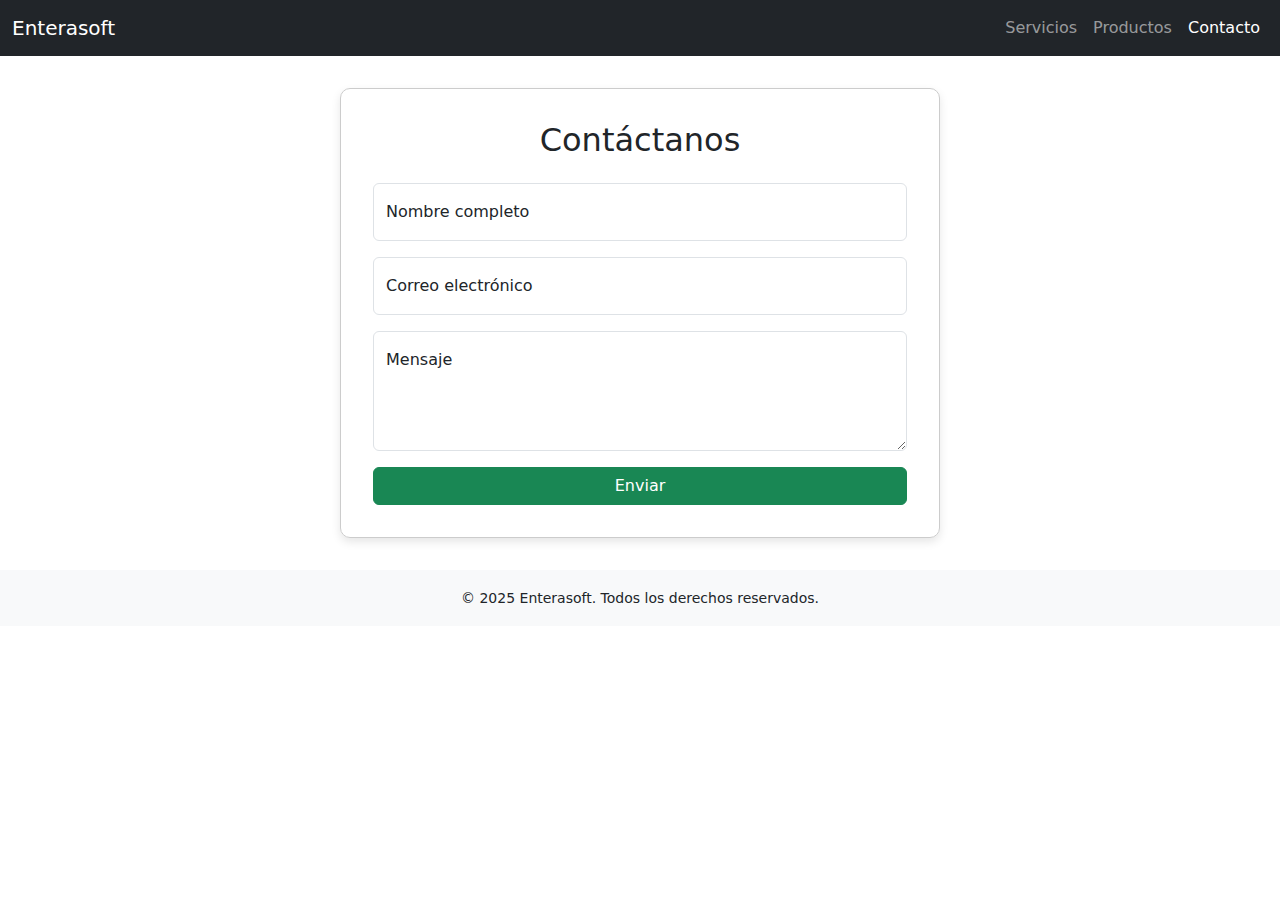
<file: contacto.html>
<!DOCTYPE html>
<html lang="es">
<head>
  <meta charset="UTF-8" />
  <meta name="viewport" content="width=device-width, initial-scale=1.0"/>
  <link rel="stylesheet" href="scss/style.css">
  <title>Contacto - Enterasoft</title>
  <link href="https://cdn.jsdelivr.net/npm/bootstrap@5.3.0/dist/css/bootstrap.min.css" rel="stylesheet">
  <style>
    section.contacto {
      max-width: 600px;
      margin: 2rem auto;
      padding: 2rem;
      border: 1px solid #ccc;
      border-radius: 10px;
      box-shadow: 0 4px 10px rgba(0,0,0,0.1);
    }

    .form-floating {
      margin-bottom: 1rem;
    }

    @media (max-width: 600px) {
      section.contacto {
        margin: 1rem;
        padding: 1rem;
      }
    }
  </style>
</head>
<body>
  <header class="navbar navbar-expand-lg navbar-dark bg-dark">
    <div class="container-fluid">
      <a class="navbar-brand" href="index.html">Enterasoft</a>
      <button class="navbar-toggler" type="button" data-bs-toggle="collapse" data-bs-target="#navbarNav">
        <span class="navbar-toggler-icon"></span>
      </button>
      <nav class="collapse navbar-collapse" id="navbarNav">
        <ul class="navbar-nav ms-auto">
          <li class="nav-item"><a class="nav-link" href="servicios.html">Servicios</a></li>
          <li class="nav-item"><a class="nav-link" href="productos.html">Productos</a></li>
          <li class="nav-item"><a class="nav-link active" href="contacto.html">Contacto</a></li>
        </ul>
      </nav>
    </div>
  </header>

  <main>
    <section class="contacto">
      <h2 class="text-center mb-4">Contáctanos</h2>
      <form>
        <div class="form-floating">
          <input type="text" class="form-control" id="nombre" placeholder="Nombre completo" required>
          <label for="nombre">Nombre completo</label>
        </div>

        <div class="form-floating">
          <input type="email" class="form-control" id="email" placeholder="Correo electrónico" required>
          <label for="email">Correo electrónico</label>
        </div>

        <div class="form-floating">
          <textarea class="form-control" placeholder="Mensaje" id="mensaje" style="height: 120px;" required></textarea>
          <label for="mensaje">Mensaje</label>
        </div>

        <button type="submit" class="btn btn-success w-100">Enviar</button>

      </form>
    </section>
  </main>

  <footer class="bg-light text-center py-3">
    <small>&copy; 2025 Enterasoft. Todos los derechos reservados.</small>
  </footer>

  <script src="https://cdn.jsdelivr.net/npm/bootstrap@5.3.0/dist/js/bootstrap.bundle.min.js"></script>
</body>
</html>
</file>
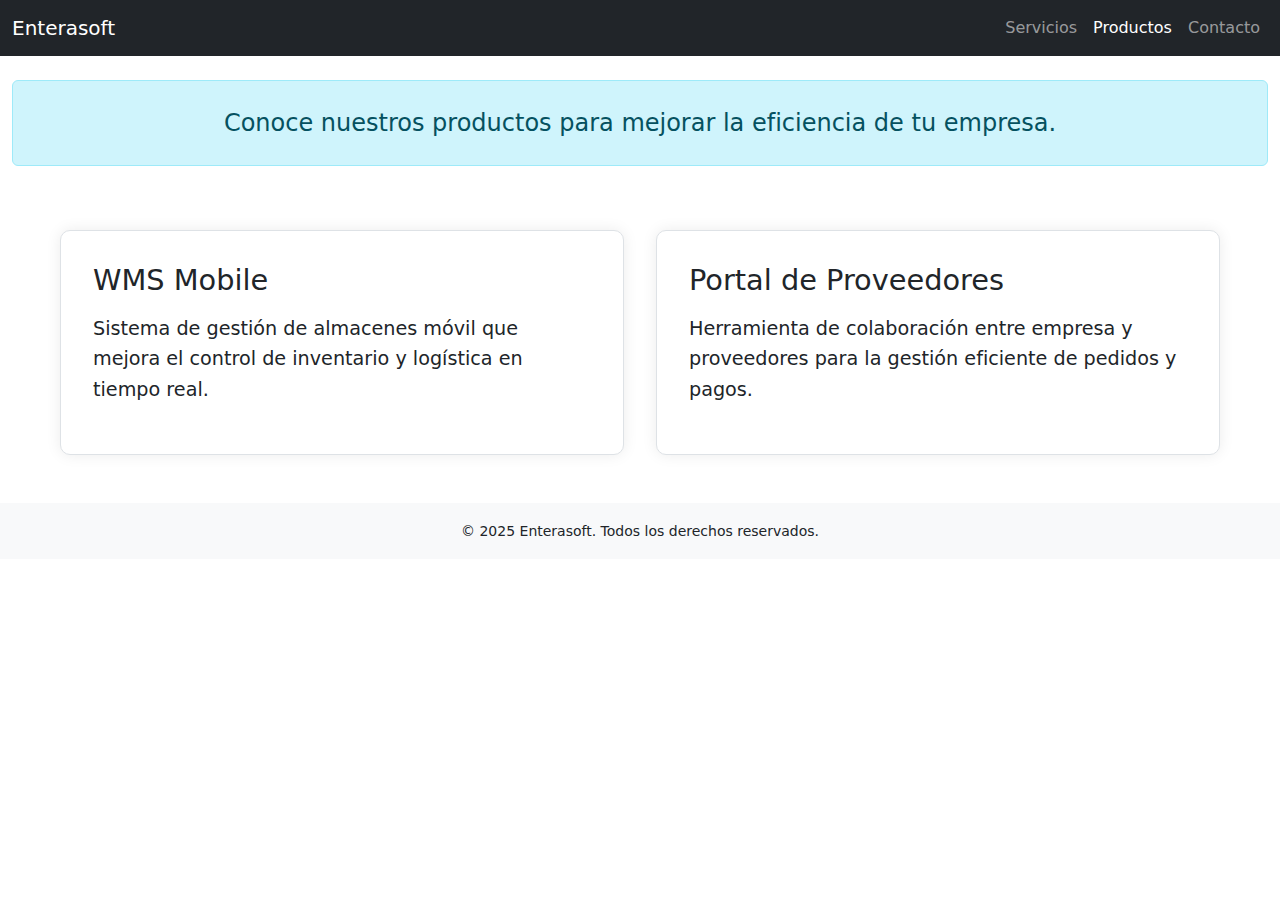
<file: productos.html>
<!DOCTYPE html>
<html lang="es">
<head>
  <meta charset="UTF-8" />
  <meta name="viewport" content="width=device-width, initial-scale=1.0"/>
  <link rel="stylesheet" href="scss/style.css">
  <title>Productos - Enterasoft</title>
  <link href="https://cdn.jsdelivr.net/npm/bootstrap@5.3.0/dist/css/bootstrap.min.css" rel="stylesheet">
  <style>
    main.container {
      max-width: 1400px;
      font-size: 1.2rem;
    }

    .alert {
      font-size: 1.5rem;
      padding: 1.5rem;
    }

    section.productos {
      display: grid;
      grid-template-columns: repeat(auto-fit, minmax(300px, 1fr));
      gap: 2rem;
      padding: 3rem;
    }

    article.producto {
      border: 1px solid #dee2e6;
      padding: 2rem;
      border-radius: 10px;
      box-shadow: 0 0 15px rgba(0,0,0,0.08);
      background-color: #fff;
    }

    article.producto h2 {
      font-size: 1.8rem;
      margin-bottom: 1rem;
    }

    article.producto p {
      font-size: 1.2rem;
      line-height: 1.6;
    }

    @media (max-width: 600px) {
      article.producto {
        text-align: center;
      }
    }
  </style>
</head>
<body>
  <header class="navbar navbar-expand-lg navbar-dark bg-dark">
    <div class="container-fluid">
      <a class="navbar-brand" href="index.html">Enterasoft</a>
      <button class="navbar-toggler" type="button" data-bs-toggle="collapse" data-bs-target="#navbarNav">
        <span class="navbar-toggler-icon"></span>
      </button>
      <nav class="collapse navbar-collapse" id="navbarNav">
        <ul class="navbar-nav ms-auto">
          <li class="nav-item"><a class="nav-link" href="servicios.html">Servicios</a></li>
          <li class="nav-item"><a class="nav-link active" href="productos.html">Productos</a></li>
          <li class="nav-item"><a class="nav-link" href="contacto.html">Contacto</a></li>
        </ul>
      </nav>
    </div>
  </header>

  <main class="container mt-4">
    <div class="alert alert-info text-center" role="alert">
      Conoce nuestros productos para mejorar la eficiencia de tu empresa.
    </div>

    <section class="productos">
      <article class="producto">
        <h2>WMS Mobile</h2>
        <p>Sistema de gestión de almacenes móvil que mejora el control de inventario y logística en tiempo real.</p>
      </article>
      <article class="producto">
        <h2>Portal de Proveedores</h2>
        <p>Herramienta de colaboración entre empresa y proveedores para la gestión eficiente de pedidos y pagos.</p>
      </article>
    </section>
  </main>

  <footer class="bg-light text-center py-3">
    <small>&copy; 2025 Enterasoft. Todos los derechos reservados.</small>
  </footer>

  <script src="https://cdn.jsdelivr.net/npm/bootstrap@5.3.0/dist/js/bootstrap.bundle.min.js"></script>
</body>
</html>
</file>
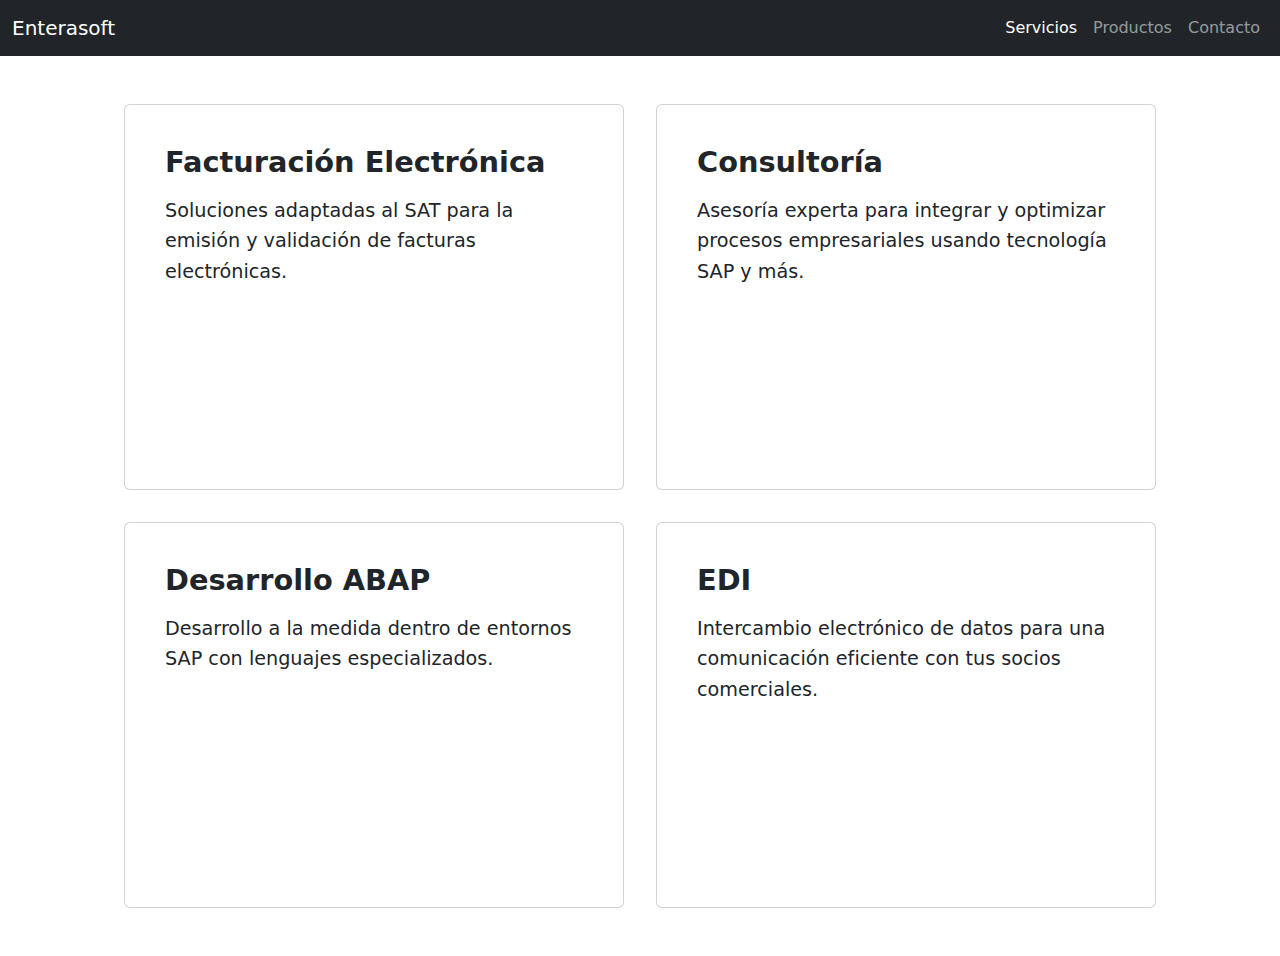
<file: servicios.html>
<!DOCTYPE html>
<html lang="es">
<head>
  <meta charset="UTF-8" />
  <meta name="viewport" content="width=device-width, initial-scale=1.0"/>
  <title>Servicios - Enterasoft</title>
  <link rel="stylesheet" href="scss/style.css">
  <link href="https://cdn.jsdelivr.net/npm/bootstrap@5.3.0/dist/css/bootstrap.min.css" rel="stylesheet">
  <style>
    .servicios-container {
      display: flex;
      flex-wrap: wrap;
      justify-content: center;
      padding: 3rem;
      gap: 2rem;
      max-width: 1400px;
      margin: auto;
      min-height: 100vh;
    }

    .servicio {
      flex: 1 1 400px;
      min-width: 320px;
      max-width: 500px;
      padding: 1.5rem;
    }

    .card-title {
      font-size: 1.8rem;
      font-weight: bold;
      margin-bottom: 1rem;
    }

    .card-text {
      font-size: 1.2rem;
      line-height: 1.6;
    }

    @media (max-width: 768px) {
      .servicios-container {
        flex-direction: column;
        align-items: center;
      }
    }
  </style>
</head>
<body>
  <header class="navbar navbar-expand-lg navbar-dark bg-dark">
    <div class="container-fluid">
      <a class="navbar-brand" href="index.html">Enterasoft</a>
      <button class="navbar-toggler" type="button" data-bs-toggle="collapse" data-bs-target="#navbarNav">
        <span class="navbar-toggler-icon"></span>
      </button>
      <div class="collapse navbar-collapse" id="navbarNav">
        <ul class="navbar-nav ms-auto">
          <li class="nav-item"><a class="nav-link active" href="servicios.html">Servicios</a></li>
          <li class="nav-item"><a class="nav-link" href="productos.html">Productos</a></li>
          <li class="nav-item"><a class="nav-link" href="contacto.html">Contacto</a></li>
        </ul>
      </div>
    </div>
  </header>

  <main class="servicios-container">
    <div class="card servicio">
      <div class="card-body">
        <h5 class="card-title">Facturación Electrónica</h5>
        <p class="card-text">Soluciones adaptadas al SAT para la emisión y validación de facturas electrónicas.</p>
      </div>
    </div>

    <div class="card servicio">
      <div class="card-body">
        <h5 class="card-title">Consultoría</h5>
        <p class="card-text">Asesoría experta para integrar y optimizar procesos empresariales usando tecnología SAP y más.</p>
      </div>
    </div>

    <div class="card servicio">
      <div class="card-body">
        <h5 class="card-title">Desarrollo ABAP</h5>
        <p class="card-text">Desarrollo a la medida dentro de entornos SAP con lenguajes especializados.</p>
      </div>
    </div>

    <div class="card servicio">
      <div class="card-body">
        <h5 class="card-title">EDI</h5>
        <p class="card-text">Intercambio electrónico de datos para una comunicación eficiente con tus socios comerciales.</p>
      </div>
    </div>
  </main>

  <script src="https://cdn.jsdelivr.net/npm/bootstrap@5.3.0/dist/js/bootstrap.bundle.min.js"></script>
</body>
</html>
</file>
<file: scss/style.css>
body {
  margin: 0;
  font-family: "Segoe UI", Tahoma, Geneva, Verdana, sans-serif;
  color: #c0ccd7;
  background-color: #527a7a;
}

h1, h2, h3, h4 {
  font-weight: 600;
}

a {
  text-decoration: none;
  color: #117d0d;
}
a:hover {
  text-decoration: underline;
}

.main-index {
  position: relative;
  min-height: 100vh;
  color: #276c33;
  display: flex;
  flex-direction: column;
  justify-content: center;
  align-items: center;
  padding: 0 1rem;
  text-align: center;
}
.main-index::before {
  content: "";
  position: fixed;
  top: 0;
  left: 0;
  right: 0;
  bottom: 0;
  background-image: url("../images/fondo.jpg");
  background-size: cover;
  background-position: center center;
  z-index: -1;
  filter: brightness(0.6);
}
.main-index h1 {
  font-size: 4rem;
  margin-bottom: 0.25rem;
  font-weight: 700;
}
.main-index p {
  font-size: 1.25rem;
  margin-bottom: 2rem;
}
.main-index .overlay-content {
  background-color: rgba(151, 136, 136, 0.6);
  padding: 1.5rem 3rem;
  border-radius: 12px;
  max-width: 600px;
  margin: 0 auto;
}
.main-index .overlay-content h2 {
  font-size: 2rem;
  margin-bottom: 0.75rem;
  border-bottom: 2px solid #14532d; /* Cambiado de azul a verde oscuro */
  padding-bottom: 0.25rem;
}
.main-index .overlay-content ul {
  list-style-type: none;
  padding: 0;
  margin-bottom: 1.5rem;
}
.main-index .overlay-content ul li {
  font-size: 1.1rem;
  margin-bottom: 0.5rem;
}

.navbar-brand {
  display: flex;
  align-items: center;
}
.navbar-brand .logo {
  width: 36px;
  height: 36px;
  object-fit: contain;
}

@media (max-width: 768px) {
  .main-index h1 {
    font-size: 3rem;
  }
  .main-index .overlay-content {
    padding: 1rem 2rem;
  }
  .main-index .overlay-content h2 {
    font-size: 1.5rem;
  }
  .main-index .overlay-content ul li {
    font-size: 1rem;
  }
}
@media (max-width: 600px) {
  .main-index h1 {
    font-size: 2.2rem;
  }
  .main-index .overlay-content {
    padding: 1rem;
  }
  .main-index .overlay-content h2 {
    font-size: 1.25rem;
  }
  .main-index .overlay-content ul li {
    font-size: 0.9rem;
  }
}

.main-index h1,
.main-index p {
  color: #14532d; 
}
</file>
